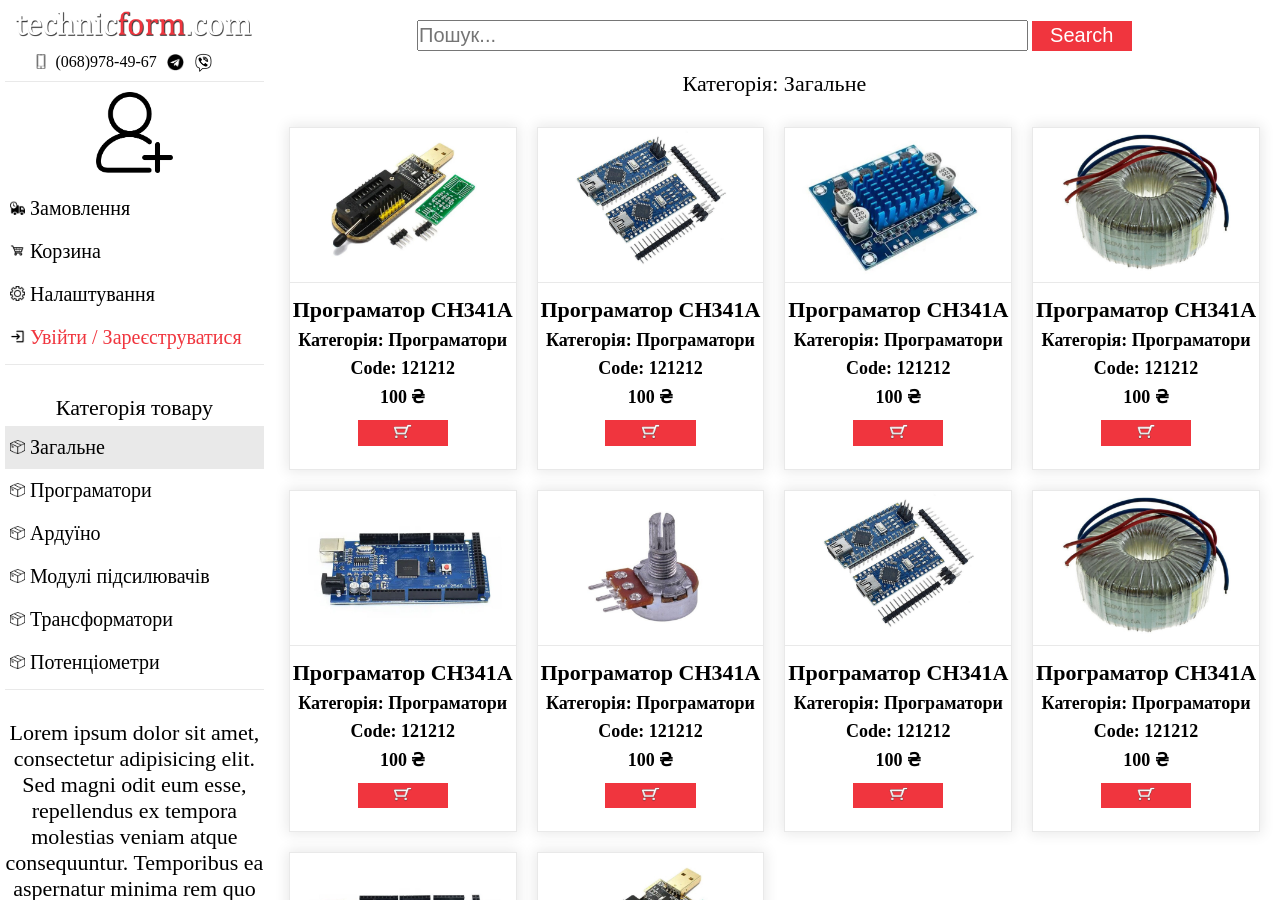
<file: not account.html>
<!DOCTYPE html>
<html lang="en">

<head>
    <meta charset="UTF-8">
    <meta http-equiv="X-UA-Compatible" content="IE=edge">
    <meta name="viewport" content="width=device-width, initial-scale=1.0">
    <title>home</title>
    <link rel="stylesheet" href="css/main.css"><!--Общие стили-->
    <link rel="stylesheet" href="css/left_menu_smartphone.css"><!--Подключаем css левого меню для смартфона-->
    <link rel="stylesheet" href="css/left_menu_monitor.css"><!--Подключаем css левого меню для компьютера-->
    <link rel="stylesheet" href="css/right_menu.css"><!--Подключаем правое меню-->
    <link rel="stylesheet" href="css/menu_cards.css"><!--Основной блок с блоком карточек товара и поисковика-->
    <link rel="stylesheet" href="css/style_container_card.css"><!--Блок карточек товара-->
    <link rel="stylesheet" href="css/order.css"><!--Заказы-->
</head>

<body>
    
    <div class="menu-burger-smartphone">
        <label for="checkbox_toggle" class="hamburger"><span class="hamburger-line"></span></label><!--Кнопка для чекбокс--> 
        
        <div class="logo-smartphone"><!--Блок главного логотипа-->
            <a href="index.html"><img src="img/technicform.png" alt="logo"></a>
        </div>

        <!--<button class="search-smartphone-btn"><img src="icons/search.png" alt="search"></button>-->
    </div>

    <div class="check-button">
        <input type="checkbox" id="checkbox_toggle" /><!--Для чекбокс-->
          
        
        <div class="left-menu-smartphone"><!--Левое меню-->
            
            <div class="contacts-smartphone">
                <div class="telephone-photo-smartphone">
                    <a href="tel:+380689784967"><img src="icons/telephone.png" alt="telephone"></a>
                </div>
                <div class="telephone-number-smartphone">
                    <a href="tel:+380689784967">(068)978-49-67</a>
                </div>
                <div class="telegram-smartphone">
                    <a href="https://telegram.me/technicform"><img src="icons/telegram.png" alt="telegram"></a>
                </div>
                <div class="viber-smartphone">
                    <a href="viber://chat?number=%2B380689784967"><img src="icons/viber.png" alt="viber"></a>
                </div>
            </div>

            <div class="account-smartphone"><!--блок аккаунта пользователя*/-->
                <div class="logo-nickname-smartphone">
                    <img src="icons/not-logo-nickname.png" alt="">
                    <p></p>
                </div>
                <a href="order.html">&nbsp;<img src="icons/order.png" alt="order">&nbsp;Замовлення</a>
                <a href="#">&nbsp;<img src="icons/basket.png" alt="basket">&nbsp;Корзина</a>
                <a href="#">&nbsp;<img src="icons/settings.png" alt="settings">&nbsp;Налаштування</a>
                <a style="color: #F0353E;" href="account.html">&nbsp;<img src="icons/exit.png" alt="exit">&nbsp;Увійти / Зареєструватися</a>
            </div>

            <p>Категорія товару</p>

            <div class="categoty-shop-smartphone"><!--Класс списка категории товаров-->
                <a style="background-color: #e9e9e9;" href="index.html">&nbsp;<img src="icons/box.png" alt="">&nbsp;Загальне</a>
                <a href="#">&nbsp;<img src="icons/box.png" alt="category">&nbsp;Програматори</a>
                <a href="#">&nbsp;<img src="icons/box.png" alt="category">&nbsp;Ардуїно</a>
                <a href="#">&nbsp;<img src="icons/box.png" alt="category">&nbsp;Модулі підсилювачів</a>
                <a href="#">&nbsp;<img src="icons/box.png" alt="category">&nbsp;Трансформатори</a>
                <a href="#">&nbsp;<img src="icons/box.png" alt="category">&nbsp;Потенціометри</a>
            </div>
            <p>Lorem ipsum dolor sit amet, esse, repellendus ex tempora molestias veniam atque consequuntur. Temporibus ea aspernatur minima rem quo quas possimus natus ullam!</p>
            
            <div class="red-block-smartphone"></div><!--Заполняющая пустышка-->
        </div>
    </div>
    

    <div class="main-container"><!--Самый главный контейнер (все окно)-->
        <div class="left-menu"><!--Левое меню-->
            <div class="logo-and-head"><!--Блок главного логотипа-->
                <a href="index.html"><img src="img/technicform.png" alt="logo"></a>
                    <div class="contacts">
                        <div class="telephone-photo">
                            <a href="tel:+380689784967"><img src="icons/telephone.png" alt="telephone"></a>
                        </div>
                        <div class="telephone-number">
                            <a href="tel:+380689784967">(068)978-49-67</a>
                        </div>
                        <div class="telegram">
                            <a href="https://telegram.me/technicform"><img src="icons/telegram.png" alt="telegram"></a>
                        </div>
                        <div class="viber">
                            <a href="viber://chat?number=%2B380689784967"><img src="icons/viber.png" alt="viber"></a>
                        </div>
                    </div>
            </div>

            
            <div class="account"><!--блок аккаунта пользователя*/-->
                <div class="logo-nickname">
                    <img src="icons/not-logo-nickname.png" alt="">
                    <p></p>
                </div>
                <a href="order.html">&nbsp;<img src="icons/order.png" alt="icon">&nbsp;Замовлення</a>
                <a href="#">&nbsp;<img src="icons/basket.png" alt="icon">&nbsp;Корзина</a>
                <a href="#">&nbsp;<img src="icons/settings.png" alt="icon">&nbsp;Налаштування</a>
                <a style="color: #F0353E;" href="account.html">&nbsp;<img src="icons/exit.png" alt="icon">&nbsp;Увійти / Зареєструватися</a>
            </div>

            <p>Категорія товару</p>

            <div class="categoty-shop"><!--Класс списка категории товаров-->
                <a style="background-color: #e9e9e9;" href="index.html">&nbsp;<img src="icons/box.png" alt="icon">&nbsp;Загальне</a>
                <a href="#">&nbsp;<img src="icons/box.png" alt="icon">&nbsp;Програматори</a>
                <a href="#">&nbsp;<img src="icons/box.png" alt="icon">&nbsp;Ардуїно</a>
                <a href="#">&nbsp;<img src="icons/box.png" alt="icon">&nbsp;Модулі підсилювачів</a>
                <a href="#">&nbsp;<img src="icons/box.png" alt="icon">&nbsp;Трансформатори</a>
                <a href="#">&nbsp;<img src="icons/box.png" alt="icon">&nbsp;Потенціометри</a>
            </div>
            <p>Lorem ipsum dolor sit amet, consectetur adipisicing elit. Sed magni odit eum esse, repellendus ex tempora molestias veniam atque consequuntur. Temporibus ea aspernatur minima rem quo quas possimus natus ullam!</p>
            
            <div class="red-block-left-menu"></div><!--Заполняющая пустышка-->
        
        </div>

        <div class="right-menu">

            <div class="menu-card">
                <div class="search-class-menu-card">

                    <!--Поисковик-->
                    <form>
                        <input type="text" name=text" class="search" placeholder="Пошук...">
                        <input type="submit" name="submit" class="submit" value="Search">
                    </form>
                    <!--Конец поисковика-->
    
                </div>
    
                <p>Категорія: Загальне</p>
    
                <div class="container-card"><!--Главное окно (контейнер) с картами товара-->
    
                    <div class="card"><!--Карта товара-->
                        <a href="#"><img src="img/1.jpg" alt="photo"></a>
                        <div class="card-info">
                            <!--Информация в карте товара (для того чтобы центровать и менять стиль текста)-->
                            <a href="#"><h1>Програматор CH341A</h1></a>
                            <a href="#"><h2>Категорія: Програматори</h2></a>
                            <a href="#"><h2>Code: 121212</h2></a>
                            <a href="#"><h2>100 ₴</h2></a>
                            <button class="button-shop"><img src="icons/shop.png" alt="shop"></button>
                        </div>
                    </div>
    
                    <div class="card"><!--Карта товара-->
                        <a href="#"><img src="img/2.jpg" alt="photo"></a>
                        <div class="card-info">
                            <!--Информация в карте товара (для того чтобы центровать и менять стиль текста)-->
                            <a href="#"><h1>Програматор CH341A</h1></a>
                            <a href="#"><h2>Категорія: Програматори</h2></a>
                            <a href="#"><h2>Code: 121212</h2></a>
                            <a href="#"><h2>100 ₴</h2></a>
                            <button class="button-shop"><img src="icons/shop.png" alt="shop"></button>
                        </div>
                    </div>
    
                    <div class="card"><!--Карта товара-->
                        <a href="#"><img src="img/3.jpg" alt="photo"></a>
                        <div class="card-info">
                            <!--Информация в карте товара (для того чтобы центровать и менять стиль текста)-->
                            <a href="#"><h1>Програматор CH341A</h1></a>
                            <a href="#"><h2>Категорія: Програматори</h2></a>
                            <a href="#"><h2>Code: 121212</h2></a>
                            <a href="#"><h2>100 ₴</h2></a>
                            <button class="button-shop"><img src="icons/shop.png" alt="shop"></button>
                        </div>
                    </div>
    
                    <div class="card"><!--Карта товара-->
                        <a href="#"><img src="img/4.jpg" alt="photo"></a>
                        <div class="card-info">
                            <!--Информация в карте товара (для того чтобы центровать и менять стиль текста)-->
                            <a href="#"><h1>Програматор CH341A</h1></a>
                            <a href="#"><h2>Категорія: Програматори</h2></a>
                            <a href="#"><h2>Code: 121212</h2></a>
                            <a href="#"><h2>100 ₴</h2></a>
                            <button class="button-shop"><img src="icons/shop.png" alt="shop"></button>
                        </div>
                    </div>
    
                    <div class="card"><!--Карта товара-->
                        <a href="#"><img src="img/5.jpg" alt="photo"></a>
                        <div class="card-info">
                            <!--Информация в карте товара (для того чтобы центровать и менять стиль текста)-->
                            <a href="#"><h1>Програматор CH341A</h1></a>
                            <a href="#"><h2>Категорія: Програматори</h2></a>
                            <a href="#"><h2>Code: 121212</h2></a>
                            <a href="#"><h2>100 ₴</h2></a>
                            <button class="button-shop"><img src="icons/shop.png" alt="shop"></button>
                        </div>
                    </div>
    
                    <div class="card"><!--Карта товара-->
                        <a href="#"><img src="img/6.jpg" alt="photo"></a>
                        <div class="card-info">
                            <!--Информация в карте товара (для того чтобы центровать и менять стиль текста)-->
                            <a href="#"><h1>Програматор CH341A</h1></a>
                            <a href="#"><h2>Категорія: Програматори</h2></a>
                            <a href="#"><h2>Code: 121212</h2></a>
                            <a href="#"><h2>100 ₴</h2></a>
                            <button class="button-shop"><img src="icons/shop.png" alt="shop"></button>
                        </div>
                    </div>
    
                    <div class="card"><!--Карта товара-->
                        <a href="#"><img src="img/2.jpg" alt="photo"></a>
                        <div class="card-info">
                            <!--Информация в карте товара (для того чтобы центровать и менять стиль текста)-->
                            <a href="#"><h1>Програматор CH341A</h1></a>
                            <a href="#"><h2>Категорія: Програматори</h2></a>
                            <a href="#"><h2>Code: 121212</h2></a>
                            <a href="#"><h2>100 ₴</h2></a>
                            <button class="button-shop"><img src="icons/shop.png" alt="shop"></button>
                        </div>
                    </div>
    
                    <div class="card"><!--Карта товара-->
                        <a href="#"><img src="img/4.jpg" alt="photo"></a>
                        <div class="card-info">
                            <!--Информация в карте товара (для того чтобы центровать и менять стиль текста)-->
                            <a href="#"><h1>Програматор CH341A</h1></a>
                            <a href="#"><h2>Категорія: Програматори</h2></a>
                            <a href="#"><h2>Code: 121212</h2></a>
                            <a href="#"><h2>100 ₴</h2></a>
                            <button class="button-shop"><img src="icons/shop.png" alt="shop"></button>
                        </div>
                    </div>
    
                    <div class="card"><!--Карта товара-->
                        <a href="#"><img src="img/5.jpg" alt="photo"></a>
                        <div class="card-info">
                            <!--Информация в карте товара (для того чтобы центровать и менять стиль текста)-->
                            <a href="#"><h1>Програматор CH341A</h1></a>
                            <a href="#"><h2>Категорія: Програматори</h2></a>
                            <a href="#"><h2>Code: 121212</h2></a>
                            <a href="#"><h2>100 ₴</h2></a>
                            <button class="button-shop"><img src="icons/shop.png" alt="shop"></button>
                        </div>
                    </div>
    
                    <div class="card"><!--Карта товара-->
                        <a href="#"><img src="img/1.jpg" alt="photo"></a>
                        <div class="card-info">
                            <!--Информация в карте товара (для того чтобы центровать и менять стиль текста)-->
                            <a href="#"><h1>Програматор CH341A</h1></a>
                            <a href="#"><h2>Категорія: Програматори</h2></a>
                            <a href="#"><h2>Code: 121212</h2></a>
                            <a href="#"><h2>100 ₴</h2></a>
                            <button class="button-shop"><img src="icons/shop.png" alt="shop"></button>
                        </div>
                    </div>
    
                </div>

            </div>

            

            <div class="red-block-right-menu"></div><!--Заполняющая пустышка-->

        </div>

    </div>



</body>

</html>
</file>
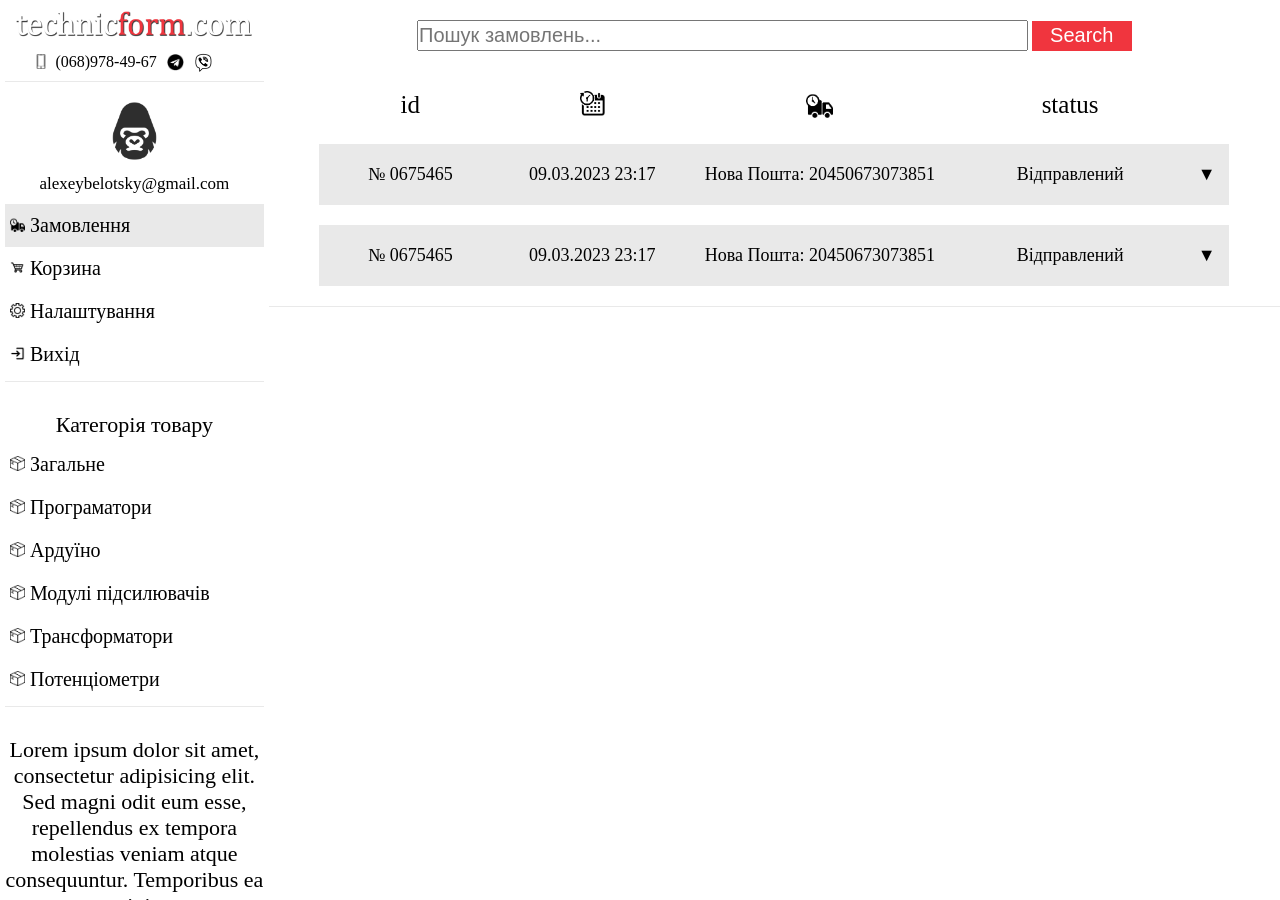
<file: order.html>
<!DOCTYPE html>
<html lang="en">

<head>
    <meta charset="UTF-8">
    <meta http-equiv="X-UA-Compatible" content="IE=edge">
    <meta name="viewport" content="width=device-width, initial-scale=1.0">
    <title>home</title>
    <link rel="stylesheet" href="css/main.css"><!--Общие стили-->
    <link rel="stylesheet" href="css/left_menu_smartphone.css"><!--Подключаем css левого меню для смартфона-->
    <link rel="stylesheet" href="css/left_menu_monitor.css"><!--Подключаем css левого меню для компьютера-->
    <link rel="stylesheet" href="css/right_menu.css"><!--Подключаем правое меню-->
    <link rel="stylesheet" href="css/menu_cards.css"><!--Основной блок с блоком карточек товара и поисковика-->
    <link rel="stylesheet" href="css/style_container_card.css"><!--Блок карточек товара-->
    <link rel="stylesheet" href="css/order.css"><!--Заказы-->
</head>

<body>
    
    <div class="menu-burger-smartphone">
        <label for="checkbox_toggle" class="hamburger"><span class="hamburger-line"></span></label><!--Кнопка для чекбокс--> 
        
        <div class="logo-smartphone"><!--Блок главного логотипа-->
            <a href="index.html"><img src="img/technicform.png" alt="logo"></a>
        </div>

        <!--<button class="search-smartphone-btn"><img src="icons/search.png" alt="search"></button>-->
    </div>

    <div class="check-button">
        <input type="checkbox" id="checkbox_toggle" /><!--Для чекбокс-->
          
        
        <div class="left-menu-smartphone"><!--Левое меню-->
            
            <div class="contacts-smartphone">
                <div class="telephone-photo-smartphone">
                    <a href="tel:+380689784967"><img src="icons/telephone.png" alt="telephone"></a>
                </div>
                <div class="telephone-number-smartphone">
                    <a href="tel:+380689784967">(068)978-49-67</a>
                </div>
                <div class="telegram-smartphone">
                    <a href="https://telegram.me/technicform"><img src="icons/telegram.png" alt="telegram"></a>
                </div>
                <div class="viber-smartphone">
                    <a href="viber://chat?number=%2B380689784967"><img src="icons/viber.png" alt="viber"></a>
                </div>
            </div>

            <div class="account-smartphone"><!--блок аккаунта пользователя*/-->
                <div class="logo-nickname-smartphone">
                    <img src="icons/logo-nickname.png" alt="">
                    <p>alexeybelotsky@gmail.com</p>
                </div>
                <a style="background-color: #e9e9e9;" href="order.html">&nbsp;<img src="icons/order.png" alt="order">&nbsp;Замовлення</a>
                <a href="#">&nbsp;<img src="icons/basket.png" alt="basket">&nbsp;Корзина</a>
                <a href="#">&nbsp;<img src="icons/settings.png" alt="settings">&nbsp;Налаштування</a>
                <a href="#">&nbsp;<img src="icons/exit.png" alt="exit">&nbsp;Вихід</a>
            </div>

            <p>Категорія товару</p>

            <div class="categoty-shop-smartphone"><!--Класс списка категории товаров-->
                <a href="index.html">&nbsp;<img src="icons/box.png" alt="">&nbsp;Загальне</a>
                <a href="#">&nbsp;<img src="icons/box.png" alt="category">&nbsp;Програматори</a>
                <a href="#">&nbsp;<img src="icons/box.png" alt="category">&nbsp;Ардуїно</a>
                <a href="#">&nbsp;<img src="icons/box.png" alt="category">&nbsp;Модулі підсилювачів</a>
                <a href="#">&nbsp;<img src="icons/box.png" alt="category">&nbsp;Трансформатори</a>
                <a href="#">&nbsp;<img src="icons/box.png" alt="category">&nbsp;Потенціометри</a>
            </div>
            <p>Lorem ipsum dolor sit amet, esse, repellendus ex tempora molestias veniam atque consequuntur. Temporibus ea aspernatur minima rem quo quas possimus natus ullam!</p>
            
            <div class="red-block-smartphone"></div><!--Заполняющая пустышка-->
        </div>
    </div>
    

    <div class="main-container"><!--Самый главный контейнер (все окно)-->
        <div class="left-menu"><!--Левое меню-->
            <div class="logo-and-head"><!--Блок главного логотипа-->
                <a href="index.html"><img src="img/technicform.png" alt="logo"></a>
                    <div class="contacts">
                        <div class="telephone-photo">
                            <a href="tel:+380689784967"><img src="icons/telephone.png" alt="telephone"></a>
                        </div>
                        <div class="telephone-number">
                            <a href="tel:+380689784967">(068)978-49-67</a>
                        </div>
                        <div class="telegram">
                            <a href="https://telegram.me/technicform"><img src="icons/telegram.png" alt="telegram"></a>
                        </div>
                        <div class="viber">
                            <a href="viber://chat?number=%2B380689784967"><img src="icons/viber.png" alt="viber"></a>
                        </div>
                    </div>
            </div>

            
            <div class="account"><!--блок аккаунта пользователя*/-->
                <div class="logo-nickname">
                    <img src="icons/logo-nickname.png" alt="">
                    <p>alexeybelotsky@gmail.com</p>
                </div>
                <a style="background-color: #e9e9e9;" href="order.html">&nbsp;<img src="icons/order.png" alt="icon">&nbsp;Замовлення</a>
                <a href="#">&nbsp;<img src="icons/basket.png" alt="icon">&nbsp;Корзина</a>
                <a href="#">&nbsp;<img src="icons/settings.png" alt="icon">&nbsp;Налаштування</a>
                <a href="#">&nbsp;<img src="icons/exit.png" alt="icon">&nbsp;Вихід</a>
            </div>

            <p>Категорія товару</p>

            <div class="categoty-shop"><!--Класс списка категории товаров-->
                <a href="index.html">&nbsp;<img src="icons/box.png" alt="icon">&nbsp;Загальне</a>
                <a href="#">&nbsp;<img src="icons/box.png" alt="icon">&nbsp;Програматори</a>
                <a href="#">&nbsp;<img src="icons/box.png" alt="icon">&nbsp;Ардуїно</a>
                <a href="#">&nbsp;<img src="icons/box.png" alt="icon">&nbsp;Модулі підсилювачів</a>
                <a href="#">&nbsp;<img src="icons/box.png" alt="icon">&nbsp;Трансформатори</a>
                <a href="#">&nbsp;<img src="icons/box.png" alt="icon">&nbsp;Потенціометри</a>
            </div>
            <p>Lorem ipsum dolor sit amet, consectetur adipisicing elit. Sed magni odit eum esse, repellendus ex tempora molestias veniam atque consequuntur. Temporibus ea aspernatur minima rem quo quas possimus natus ullam!</p>
            
            <div class="red-block-left-menu"></div><!--Заполняющая пустышка-->
        
        </div>

        <div class="right-menu">

            <div class="menu-orders-clients">
                <div class="search-orders">
                    <!--Поисковик-->
                    <form>
                        <input type="text" name=text" class="search" placeholder="Пошук замовлень...">
                        <input type="submit" name="submit" class="submit" value="Search">
                    </form>
                    <!--Конец поисковика-->
                </div>
                
                <!--не удалять-->
                <div class="order-info">
                    <div class="icon-id">
                        <p>id</p>
                    </div>
                    <div class="icon-date">
                        <p><img src="icons/date.png" alt="date"></p>
                    </div>
                    <div class="icon-parcel">
                        <p><img src="icons/order.png" alt="name"></p>
                    </div>
                    <div class="icon-status">
                        <p>status</p>
                    </div>
                </div>
                <!--не удалять-->


                <div class="order-block">
                    <div class="order-num-date-name">
                        <div class="id-num">
                            <p>№ 0675465</p>
                        </div>
                        <div class="date">
                            <p>09.03.2023 23:17</p>
                        </div>
                        <div class="parcel">
                            <p>Нова Пошта: 20450673073851</p>
                        </div>
                        <div class="status">
                            <p>Відправлений</p>
                        </div>
                        <div class="click-order">
                            <p><label for="toggle">&#9660;</label></p>
                        </div>
                    </div>

                    <input type="checkbox" id="toggle">
                    <div class="content">
                        <p>Lorem ipsum dolor sit amet consectetur adipisicing elit. Ea corrupti mollitia, eligendi hic repellendus assumenda quas voluptates voluptatem molestias laborum repellat, quod, alias tenetur praesentium enim natus debitis nam porro quo perspiciatis error quam provident. Repellendus quos asperiores eum laborum recusandae odio unde doloribus expedita magni, earum iusto aperiam aut molestiae explicabo? Totam autem vel reprehenderit recusandae inventore blanditiis, architecto repellat explicabo! Qui, vero omnis nostrum ullam eius tenetur quos iusto deleniti dolore, maiores quae iste in ratione molestiae rerum!</p>
                    </div>

                </div>



                <div class="order-block">
                    <div class="order-num-date-name">
                        <div class="id-num">
                            <p>№ 0675465</p>
                        </div>
                        <div class="date">
                            <p>09.03.2023 23:17</p>
                        </div>
                        <div class="parcel">
                            <p>Нова Пошта: 20450673073851</p>
                        </div>
                        <div class="status">
                            <p>Відправлений</p>
                        </div>
                        <div class="click-order">
                            <p><label for="toggle2">&#9660;</label></p>
                        </div>
                    </div>

                    <input type="checkbox" id="toggle2">
                    <div class="content">
                        <p>Lorem ipsum dolor sit amet consectetur adipisicing elit. Ea corrupti mollitia, eligendi hic repellendus assumenda quas voluptates voluptatem molestias laborum repellat, quod, alias tenetur praesentium enim natus debitis nam porro quo perspiciatis error quam provident. Repellendus quos asperiores eum laborum recusandae odio unde doloribus expedita magni, earum iusto aperiam aut molestiae explicabo? Totam autem vel reprehenderit recusandae inventore blanditiis, architecto repellat explicabo! Qui, vero omnis nostrum ullam eius tenetur quos iusto deleniti dolore, maiores quae iste in ratione molestiae rerum!</p>
                    </div>

                </div>
            
            
            
            </div>

            <div class="red-block-right-menu"></div><!--Заполняющая пустышка-->

        </div>

    </div>



</body>

</html>
</file>
<file: css/main.css>
* {
    /*Сброс всех базовых настроек*/
    margin: 0;
    /*Величина внешних отступов со всех сторон*/
    padding: 0;
    /*Величина внутренних отступов со всех сторон*/
}

a {/*Запрос ко всем тегам а для устранение синего цвета при клике*/
    -webkit-tap-highlight-color: rgba(0, 0, 0, 0);/*Уберает синий цвет при клике*/
}

::-webkit-scrollbar {/*Стиль ползунка*/
    width: 10px;/* ширина всей полосы прокрутки */
}
  
::-webkit-scrollbar-track {/*Стиль ползунка*/
    background: #F5F5F5;/* цвет зоны отслеживания #F5F5F5*/
}
  
::-webkit-scrollbar-thumb {/*Стиль ползунка*/
    background-color: #C0C0C0;/* цвет бегунка #C0C0C0*/
    border-radius: 20px;/* округлось бегунка */
    border: 3px solid #F5F5F5;/* отступ вокруг бегунка #F5F5F5*/
}





.main-container {
    display: flex;
}
</file>
<file: css/left_menu_smartphone.css>
.menu-burger-smartphone {/*Скрываем шапку для телефона*/
    display: none;
}

#checkbox_toggle {/*Скрывает чекбокс оставляя только картинку*/
	display: none;
}

.hamburger {/*Показать гамбургер при уменьшении экрана*/
    display: block;/*Показать гамбургер при уменьшении экрана*/
    padding-top: 30px;
    padding-left: 20px;
}/*Показать гамбургер при уменьшении экрана*/

.hamburger-line {
	background-color: black;
	display: block;
	height: 2px;
	position: relative;
	width: 24px; /*ширина гамбургера*/
}

.hamburger-line::before,
.hamburger-line::after {
	background-color: black;
	content: '';
	display: block;
	position: absolute;
	transition: all .3s; /*анимирование гамбургера*/
	width: 100%; /*вид 100%*/
	height: 100%;
}

.hamburger-line::before {
	top: 7px;
}

.hamburger-line::after {
	top: -7px;
}





/*.search-smartphone-btn {/*Кнопка гамбургер поисковик/
    height: 100%;
    border: none;/*Убераем рамку/
    background-color: white;
    cursor: pointer;/*Курсор меняется на палец при наведении/
    padding-top: 3px;
}

.search-smartphone-btn>img {
    width: 40%;
}

.left-menu-smartphone {/*Скрываем мобильную версию меню/
    display: none;
}*/














.left-menu-smartphone {
    display: none;
    position:absolute;/*Чтобы меню на смартфоне было поверх основного изо*/
    margin-top: 60px;/*Скорее всего этот отступ нужен, потому что указывали отступ по вертикали и кнопке меню бургера*/
    width: 80%;/*Левое меню 70 процентов дисплея*/
    background-color: white;/*Цвет левой колонки*/
    height: 90vh;/*Высота всего правого мею на высоту браузера, пока небыло красного блока. высоту ставил 90*/
    overflow: auto;/*Появляется скролинг при увеличении содержимого*/
    border-style: solid;/*Стиль, добавление рамки*/
    border-width: 1px;/*Ширина стиля рамки*/
    border-color: #e9e9e9;
    transform: translateX(-300px);/*Для анимации выдвижения меню*/
}

.logo-smartphone {
    background-color: white;
    text-align: center;
    width: 100%;
}

.logo-smartphone>a>img {
    /*Логотип сайта*/
    width: 250px;
    /*Логотип в ширину 100 процентов*/
    padding: 8px;
}

.contacts-smartphone {
    display: flex;
    margin-left: 10%;
    padding-top: 12px;
}


.telephone-photo-smartphone {
    display: block;
    padding-top: 1px;
    padding-right: 0px;
}

.telephone-photo-smartphone>a>img {
    height: 18px;/*15*/
}

.telephone-number-smartphone {
    display: block;
}

.telephone-number-smartphone>a {
    font-size: 19px;
    text-decoration: none;
    color: black;
}

.telegram-smartphone {
    display: block;
    padding-top: 1px;
    padding-left: 15px;
}

.telegram-smartphone>a>img {
    width: 20px;/*17*/
}

.viber-smartphone {
    display: block;
    padding-top: 0px;
    padding-left: 15px;
}

.viber-smartphone>a>img {
    width: 22px;/*19*/
}

.logo-nickname-smartphone {
    /*Блок с логотипом и названием аккаунта*/
    text-align: center;
}

.logo-nickname-smartphone>img {
    /*Фото аккаунта*/
    padding-top: 10px;
    width: 30%;
}

.logo-nickname-smartphone>p {
    /*Размер шрифта никнейма*/
    overflow: hidden;
    /*Если никнейм слишком длинный, при сворачивании эерана он уходит за блок*/
    font-size: 17px;
    padding-bottom: 10px;
}

.left-menu-smartphone>p {
    color: black;
    margin-top: 30px;
    font-size: 22px;
    text-align: center;
    /*Все оглавления левого меню по центру*/
}

.account-smartphone {
    /*Стили категории товаров*/
    border-top: solid;
    border-bottom: solid;
    /*Стиль, добавление рамки*/
    border-width: 1px;
    /*Ширина стиля рамки*/
    border-color: #e9e9e9;
    /*Радиус рамки блока*/
    background-color: white;
    margin: 5px;
    /*Величина внешних отступов со всех сторон*/
}

.account-smartphone>a {
    text-decoration: none;
    display: block;
    padding-top: 10px;
    padding-bottom: 10px;
    font-size: 20px;
    text-align: left;
    color: black;
    -webkit-tap-highlight-color: rgba(0, 0, 0, 0);/*Уберает синий цвет при клике*/
}

.account-smartphone>a>img {
    width: 15px;
}



.account-smartphone>a:hover {
    /*Псевдоклас, позволяет менять стиль елемента (в данном случае ссылок) при наведении курсора*/
    background-color: #e9e9e9;
    /*Меняем цвет стиля*/
}


.categoty-shop-smartphone {
    /*Стили категории товаров*/
    border-bottom: solid;
    /*Стиль, добавление рамки*/
    border-width: 1px;
    /*Ширина стиля рамки*/
    border-color: #e9e9e9;
    border-radius: 0px;
    /*Радиус рамки блока*/
    background-color: white;
    margin: 5px;
    /*Величина внешних отступов со всех сторон*/
}

.categoty-shop-smartphone>a {
    text-decoration: none;
    display: block;
    padding-top: 10px;
    padding-bottom: 10px;
    font-size: 20px;
    text-align: left;
    color: black;
}

.categoty-shop-smartphone>a>img {
    width: 15px;
}

.categoty-shop-smartphone>a:hover {
    /*Псевдоклас, позволяет менять стиль елемента (в данном случае ссылок) при наведении курсора*/
    background-color: #e9e9e9;
    /*Меняем цвет стиля*/
}

.red-block-smartphone {
    display: block;
    border-top: solid;
    border-width: 1px;
    border-color: #e9e9e9;
    background-color: white;
    height: 40px;
    margin-top: 30px;
}








@media (max-width: 1000px) {
    .menu-burger-smartphone {/*Появляется шапка для телефона*/
        display: flex;/*Выстраиваем кнопку бургера и логотип в один ряд*/
        background-color: white;
        border-bottom: solid;
        border-width: 1px;
        border-color: #e9e9e9;
        text-align: center;
        width: 100%;
        height: 60px;
        position: fixed;
    }



    #checkbox_toggle:checked ~ .left-menu-smartphone {
        display: block;
        animation: slide-in 0.5s ease-in-out forwards;/*Для анимации выдвижения меню*/
    }

    @keyframes slide-in {/*Для анимации выдвижения меню*/
        0% {/*Для анимации выдвижения меню*/
          transform: translateX(-300px);/*Для анимации выдвижения меню*/
        }/*Для анимации выдвижения меню*/
        100% {/*Для анимации выдвижения меню*/
          transform: translateX(0);/*Для анимации выдвижения меню*/
        }/*Для анимации выдвижения меню*/
    }
}
</file>
<file: css/left_menu_monitor.css>
.left-menu {
    display: block;
    width: 21%;
    background-color: white;/*Цвет левой колонки*/
    height: 100vh;/*Высота всего правого мею на высоту браузера*/
    overflow: auto;/*Появляется скролинг при увеличении содержимого*/
}

.left-menu>p {
    color: black;
    margin-top: 30px;
    font-size: 22px;
    text-align: center;
    /*Все оглавления левого меню по центру*/
}

.logo-and-head {
    background-color: white;
    text-align: center;
}

.logo-and-head>a>img {
    /*Логотип сайта*/
    width: 90%;
    /*Логотип в ширину 100 процентов*/
    padding: 5px;
}

.contacts {
    display: flex;
    margin-left: 10%;
}


.telephone-photo {
    display: block;
    padding-top: 1px;
    padding-right: 0px;
}

.telephone-photo>a>img {
    height: 15px;
}

.telephone-number {
    display: block;
}

.telephone-number>a {
    text-decoration: none;
    color: black;
}

.telegram {
    display: block;
    padding-top: 1px;
    padding-left: 10px;
}

.telegram>a>img {
    width: 17px;
}

.viber {
    display: block;
    padding-top: 0px;
    padding-left: 10px;
}

.viber>a>img {
    width: 19px;
}

.logo-nickname {/*Блок с логотипом и названием аккаунта*/
    text-align: center;
}

.logo-nickname>img {
    /*Фото аккаунта*/
    padding-top: 10px;
    width: 30%;
}

.logo-nickname>p {
    /*Размер шрифта никнейма*/
    overflow: hidden;
    /*Если никнейм слишком длинный, при сворачивании эерана он уходит за блок*/
    font-size: 17px;
    padding-bottom: 10px;
}

.account {
    /*Стили категории товаров*/
    border-top: solid;
    border-bottom: solid;
    /*Стиль, добавление рамки*/
    border-width: 1px;
    /*Ширина стиля рамки*/
    border-color: #e9e9e9;
    margin: 5px;/*Величина внешних отступов со всех сторон*/
    padding-bottom: 5px;
}

.account>a {
    text-decoration: none;
    display: block;
    padding-top: 10px;
    padding-bottom: 10px;
    font-size: 20px;
    border-radius: 0px;
    /*Делает ссылки блоками (блочными)*/
    color: black;
}

.account>a>img {
    width: 15px;
}

.account>a:hover {
    /*Псевдоклас, позволяет менять стиль елемента (в данном случае ссылок) при наведении курсора*/
    background-color: #e9e9e9;
    /*Меняем цвет стиля*/
}



.categoty-shop {
    /*Стили категории товаров*/
    border-bottom: solid;
    /*Стиль, добавление рамки*/
    border-width: 1px;
    /*Ширина стиля рамки*/
    border-color: #e9e9e9;
    margin: 5px;/*Величина внешних отступов со всех сторон*/
    padding-bottom: 5px;
}

.categoty-shop>a {
    text-decoration: none;
    display: block;
    padding-top: 10px;
    padding-bottom: 10px;
    font-size: 20px;
    border-radius: 0px;
    color: black;
}

.categoty-shop>a>img {
    width: 15px;
}

.categoty-shop>a:hover {
    /*Псевдоклас, позволяет менять стиль елемента (в данном случае ссылок) при наведении курсора*/
    background-color: #e9e9e9;
    /*Меняем цвет стиля*/
}


.red-block-left-menu {
    display: block;
    border-top: solid;
    border-width: 1px;
    border-color: #e9e9e9;
    background-color: white;
    height: 40px;
    margin-top: 30px;
}



@media (max-width: 1000px) {
    .left-menu {
        display: none;
    }
}
</file>
<file: css/right_menu.css>
.right-menu {
    display: block;
    width: 79%;
    text-align: center;
    background-color: white;
    height: 100vh;/*Высота всего правого мею на высоту браузера*/
    overflow: auto;/*Появляется скролинг при увеличении содержимого*/
}

.right-menu>p {
    margin-top: 20px;
    font-size: 22px;/*Размер шрифта*/
}

.red-block-right-menu {
    display: block;
    border-top: solid;
    border-width: 1px;
    border-color: #e9e9e9;
    background-color: white;
    height: 40px;
    margin-top: 20px;
}



@media (max-width: 1000px) {
    .right-menu {
        width: 100%;
        margin-top: 60px;
        height: 90vh;/*Высота всего правого мею на высоту браузера, пока небыло красного блока. высоту ставил 90*/
    }
}
</file>
<file: css/menu_cards.css>
.menu-card>p {
 font-size: 22px;
 padding-top: 20px;
}



/*Начало поисковика категорий товара*/
.search-class-menu-card>form {
    width: 80%;/*ширина форми поиска вместе с кнопкой*/
    margin: auto;
    margin-top: 20px;
}

.search-class-menu-card>input {
    padding: 4px 10px;
    border: 0;
    font-size: 16px;
}

.search-class-menu-card>input:active, :hover, :focus {/*этот способ уберает подчеркивание инпут, ссило, кнопок и т.д.*/
    outline: 0;
    outline-offset: 0;
}

.search-class-menu-card .search {
    height: 27px;/*Высота поля поисковика*/
    width: 75%;
    font-size: 20px;/*Размер шрифта ввода*/
}

.search-class-menu-card .submit {
    height: 30px;/*Высота кнопки поисковика*/
    width: 100px;
    font-size: 20px;/*Размер шрифта слова в кнопке*/
    border-style: none;/*рамка кнопки*/
    border-radius: 0px;/*Округление Кнопки*/
    background-color: #F0353E;
    color: #ffffff;
}
/*Конец поисковика категорий товара*/


@media (max-width: 1000px) {
    .search-class-menu-card .search {
        height: 27px;/*Высота поля поисковика*/
        width: 55%;
        font-size: 20px;/*Размер шрифта ввода*/
    }
}
</file>
<file: css/style_container_card.css>
* { /*Сброс всех базовых настроек*/
    margin: 0;/*Величина внешних отступов со всех сторон*/
    padding: 0;/*Величина внутренних отступов со всех сторон*/
}

.container-card {
    grid-column: 1/25;
    /*Основное меню с картами с 6й колонки по 25ю*/
}

.container-card {/*Окно (контейнер) с картами товара*/
    display: grid;/*Дисплей в стиле сетки*/
    grid-template-columns: repeat(4, 1fr);/*Выводить по три контейнера в ряд*/
    grid-template-rows: repeat(2);/*Количество строк под карточки товаров*/
    padding-left: 10px;
    padding-right: 10px;
    padding-top: 20px;
    padding-bottom: 10px;
}

.card {
    margin-top: 10px;
    margin-bottom: 10px;
    margin-left: 10px;
    margin-right: 10px;
    border-style: solid;/*Стиль, добавление рамки*/
    border-width: 1px;/*Ширина стиля рамки*/
    border-color: #e9e9e9;
    box-shadow: 0px 0px 13px 2px #e9e9e9;
    padding-bottom: 15px/*внутренний отступ снизу*/;
    background-color: white;
}

.card:hover {
    /*Псевдоклас, позволяет менять стиль елемента (в данном случае ссылок) при наведении курсора*/
    /*border-color: red;*/
    /*Меняем цвет рамки*/
    margin-top: 5px;
    margin-bottom: 15px;
    transition: all .2s; /*Плавность*/
}

.card:not(:hover) {
    transition: all .2s; /*Плавность*/
}

.card>a>img {
    width: 100%;/*Картинка 100 процентов от ширины контейнера (карточки)*/
    padding-top: 0px;
    border-bottom: solid;
    border-width: 1px;/*Ширина стиля рамки*/
    border-color: #e9e9e9;
}

.card>.card-info {/*Информация в карте товара (для того чтобы центровать и менять стиль текста)*/
    text-align: center;
}

.card-info>a {
    text-decoration: none;/*Убераем подчеркивание текста в карте товара*/
    color: black;/*цвет текста карточки*/
}

.card-info>a>h1 {
    margin-top: 10px;
    font-size: 22px;
}

.card-info>a>h2 {
    padding-top: 7px;
    font-size: 18px;
}

.button-shop {
    margin-top: 12px;
    margin-bottom: 8px;
    width: 40%;
    background-color: #F0353E;
    border-style: none;
    border-radius: 0px;
}

.button-shop>img {
    width: 25%
}

.button-shop:hover {
    background-color: #e9e9e9;/*#F5F5F5*/
}

@media (max-width: 800px) {/*Медиазапрос для того, чтобы менялось количество карточек для планшета*/
    .container-card {/*Окно (контейнер) с картами товара*/
        grid-template-columns: repeat(2, 1fr);/*Выводить по два контейнера в ряд*/
        grid-template-rows: repeat(4);/*Количество строк под карточки товаров*/
    } 
}

@media (max-width: 600px) {/*Медиазапрос для того, чтобы менялось количество карточек для смартфона*/
    .container-card {/*Окно (контейнер) с картами товара*/
        grid-template-columns: repeat(1, 1fr);/*Выводить один контейнер в ряд*/
        grid-template-rows: repeat(8);/*Количество строк под карточки товаров*/
        padding-left: 0px;
        padding-right: 0px;
    }
    .card {
        margin-inline: 5px;/*Меняем боковые отступы (слева и справа) карточек для смартфона, при этом отступы сверху и снизу остаються прежние*/
    }
}
</file>
<file: css/order.css>
.menu-orders-clients {
    display: block;
}





/*Начало поисковика категорий товара*/
.search-orders>form {
    width: 80%;/*ширина форми поиска вместе с кнопкой*/
    margin: auto;
    margin-top: 20px;
}

.search-orders>input {
    padding: 4px 10px;
    border: 0;
    font-size: 16px;
}

.search-orders>input:active, :hover, :focus {/*этот способ уберает подчеркивание инпут, ссило, кнопок и т.д.*/
    outline: 0;
    outline-offset: 0;
}

.search-orders .search {
    height: 27px;/*Высота поля поисковика*/
    width: 75%;
    font-size: 20px;/*Размер шрифта ввода*/
}

.search-orders .submit {
    height: 30px;/*Высота кнопки поисковика*/
    width: 100px;
    font-size: 20px;/*Размер шрифта слова в кнопке*/
    border-style: none;/*рамка кнопки*/
    border-radius: 0px;/*Округление Кнопки*/
    background-color: #F0353E;
    color: #ffffff;
}
/*Конец поисковика категорий товара*/




/*Меню описания заказов*/
.order-info {
    display: flex;
    width: 90%;/*ширина блока заказа*/
    margin-left: 5%;
    margin-right: 5%;
    margin-top: 20px;
    margin-bottom: 20px;
    padding-top: 20px;
    padding-bottom: 0px;
    background-color: white;
}


.icon-id {
    display: block;
    width: 20%;
}

.icon-id>p {
    font-size: 25px;
    color: black;
}

.icon-date {
    display: block;
    width: 20%;
}

.icon-date>p {
    font-size: 25px;
    color: black;
}

.icon-date>p>img {
    width: 25px;
}

.icon-parcel {
    display: block;
    width: 30%;
}

.icon-parcel>p {
    font-size: 25px;
    color: black;
}

.icon-parcel>p>img {
    width: 27px;
}

.icon-status {
    display: block;
    width: 25%;
}

.icon-status>p {
    font-size: 25px;
    color: black;
}



/*Карточка заказа*/
.order-block {
    display: block;
}

.order-num-date-name {
    display: flex;
    width: 90%;/*ширина блока заказа*/
    margin-left: 5%;
    margin-right: 5%;
    margin-top: 20px;
    /*margin-bottom: 20px;*/
    padding-top: 20px;
    padding-bottom: 20px;
    background-color: #e9e9e9;
}



.id-num {/*Блок номера заказа*/
    display: block;
    width: 20%;
}

.id-num>p {
    font-size: 18px;
    color: black;
}


.date {/*Блок даты*/
    display: block;
    width: 20%;
}

.date>p {
    font-size: 18px;
    color: black;
}


.parcel {/*Блок ттн почты*/
    display: block;
    width: 30%;
}

.parcel>p {
    font-size: 18px;
    color: black;
}




.status {/*Блок статуса заказа*/
    display: block;
    width: 25%;
}

.status>p {
    font-size: 18px;
    color: black;
}


.click-order {/*Блок открытия карточки*/
    display: block;
    width: 5%;
}

.click-order>p>label {
    font-size: 18px;
    color: black;
    cursor: pointer;/*При наведении на кнопку, курсор станет указателем*/
    -webkit-tap-highlight-color: rgba(0, 0, 0, 0);/*Уберает синий цвет при клике*/
}



#toggle {/*Скрывает чекбокс оставляя только картинку*/
	display: none;
}

#toggle2 {/*Проверочный второй блок*/
	display: none;
}

.content {
    display: none;
    background-color: #F0353E;
    width: 90%;
    margin-left: 5%;
    margin-right: 5%;
    color: white;
  }

  .content>p {
    font-size: 20px;
  }

  #toggle:checked ~ .content {
    display: block;
  }

  #toggle2:checked ~ .content {/*Проверочный второй блок*/
    display: block;
  }







@media (max-width: 1000px) {
    .order-info {
        width: 100%;/*ширина блока заказа*/
        margin-left: 0%;
        margin-right: 0%;
    }

    .order-info>p {
        width: 100%;
        font-size: 23px;
        color: black;
    }

    .order-info>p>img {
        width: 20%;
    }

    .content {
        display: none;
        background-color: #F0353E;
        width: 100%;
        margin-left: 0%;
        margin-right: 0%;
        color: white;
      }



    .search-orders .search {
        height: 27px;/*Высота поля поисковика*/
        width: 55%;
        font-size: 20px;/*Размер шрифта ввода*/
    }

    .order-num-date-name {
        width: 100%;/*ширина блока заказа*/
        margin-left: 0%;
        margin-right: 0%;
    }

    .id-num>p {
        font-size: 14px;
    }

    .date>p {
        font-size: 14px;
    }

    .parcel>p {
        font-size: 14px;
    }

    .status>p {
        font-size: 14px;
    }

    .click-order>p>label {
        font-size: 15px;
    }
}
</file>
